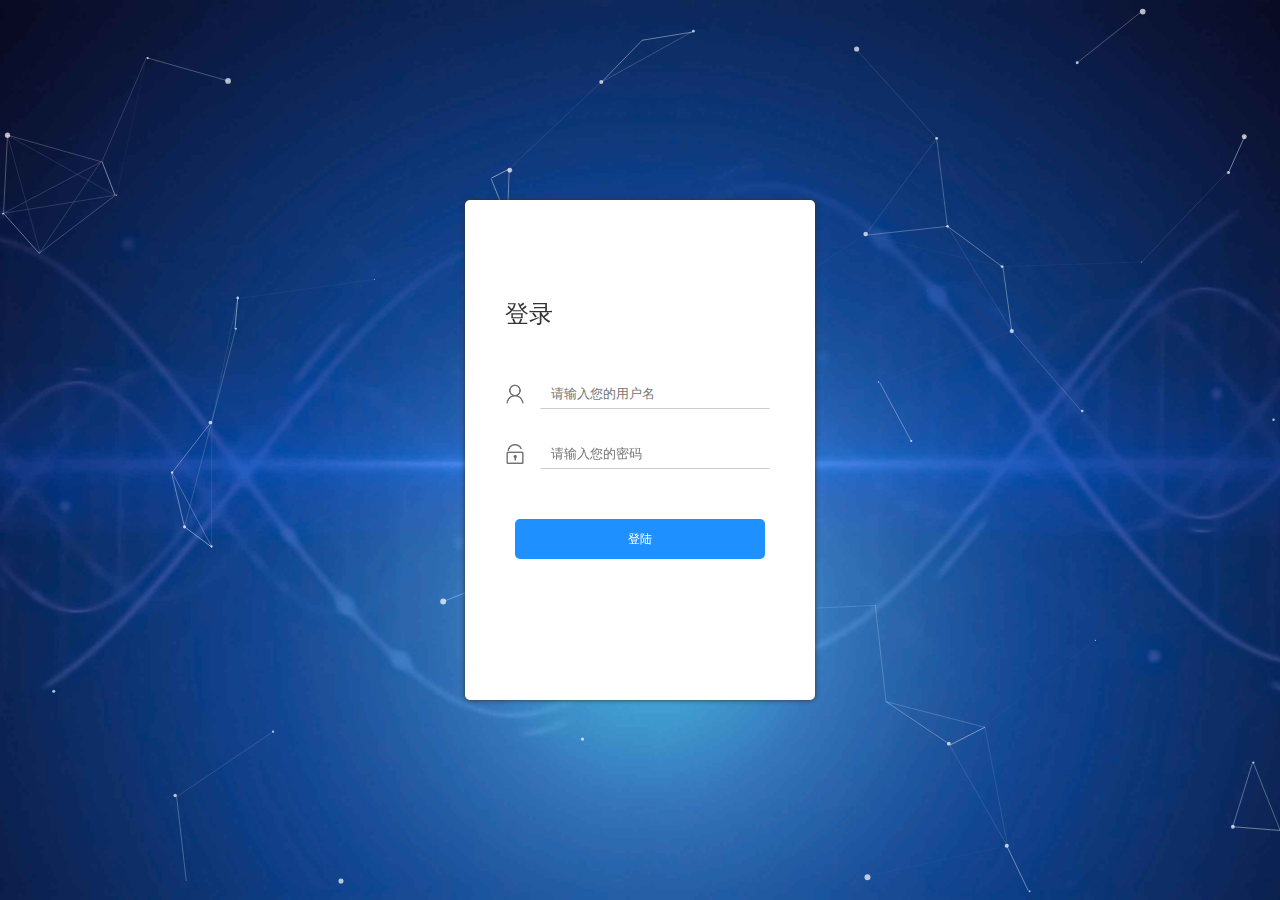
<file: src/main/resources/templates/front/index.html>
<!DOCTYPE html>
<html lang="en">
<head>
    <meta charset="utf-8">
    <title>登录页</title>
    <meta name="description" content="particles.js is a lightweight JavaScript library for creating particles.">
    <meta name="author" content="Vincent Garreau"/>
    <meta name="viewport"
          content="width=device-width, initial-scale=1.0, minimum-scale=1.0, maximum-scale=1.0, user-scalable=no">
    <link rel="stylesheet" media="screen" href="./css/style.css">
    <link rel="stylesheet" type="text/css" href="./css/reset.css"/>
</head>
<body>

<div id="particles-js">
    <div class="login">
        <div class="login-top">
            登录
        </div>
        <div class="login-center clearfix">
            <div class="login-center-img"><img src="img/name.png"/></div>
            <div class="login-center-input">
                <input id="username" type="text" name="" value="" placeholder="请输入您的用户名"
                       onfocus="this.placeholder=''"
                       onblur="this.placeholder='请输入您的用户名'"/>
                <div class="login-center-input-text">用户名</div>
            </div>
        </div>
        <div class="login-center clearfix">
            <div class="login-center-img"><img src="img/password.png"/></div>
            <div class="login-center-input">
                <input id="password" type="password" name="" value="" placeholder="请输入您的密码"
                       onfocus="this.placeholder=''"
                       onblur="this.placeholder='请输入您的密码'"/>
                <div class="login-center-input-text">密码</div>
            </div>
        </div>
        <div class="login-button">
            登陆
        </div>
    </div>
    <div class="sk-rotating-plane"></div>
</div>

<!-- scripts -->
<script src="../lib/js/jquery-2.1.1.min.js"></script>
<script src="./js/particles.min.js"></script>
<script src="./js/app.js"></script>
<script type="text/javascript">
    function hasClass(elem, cls) {
        cls = cls || '';
        if (cls.replace(/\s/g, '').length == 0) return false; //当cls没有参数时，返回false
        return new RegExp(' ' + cls + ' ').test(' ' + elem.className + ' ');
    }

    function addClass(ele, cls) {
        if (!hasClass(ele, cls)) {
            ele.className = ele.className == '' ? cls : ele.className + ' ' + cls;
        }
    }

    function removeClass(ele, cls) {
        if (hasClass(ele, cls)) {
            var newClass = ' ' + ele.className.replace(/[\t\r\n]/g, '') + ' ';
            while (newClass.indexOf(' ' + cls + ' ') >= 0) {
                newClass = newClass.replace(' ' + cls + ' ', ' ');
            }
            ele.className = newClass.replace(/^\s+|\s+$/g, '');
        }
    }

    document.querySelector(".login-button").onclick = function () {
        $.ajax({
            url: "/diary/diaryLogin",
            contentType: "application/json",
            method: "POST",
            data: JSON.stringify({
                "userName": $('#username').val(),
                "password": $('#password').val()
            }),
            success: function (result) {
                window.location.replace("../diary/calendar.html")
            }
        });
        addClass(document.querySelector(".login"), "active")
        setTimeout(function () {
            addClass(document.querySelector(".sk-rotating-plane"), "active")
            document.querySelector(".login").style.display = "none"

        }, 500)

        setTimeout(function () {
            removeClass(document.querySelector(".login"), "active")
            removeClass(document.querySelector(".sk-rotating-plane"), "active")
            document.querySelector(".login").style.display = "block"


        }, 2000)

    }
</script>
</body>
</html>
</file>
<file: src/main/resources/templates/front/css/style.css>
html,body{ 
	width:100%;
	height:100%;
}

canvas{
  display:block;
  vertical-align:bottom;
}

.count-particles{
  background: #000022;
  position: absolute;
  top: 48px;
  left: 0;
  width: 80px;
  color: #13E8E9;
  font-size: .8em;
  text-align: left;
  text-indent: 4px;
  line-height: 14px;
  padding-bottom: 2px;
  font-family: Helvetica, Arial, sans-serif;
  font-weight: bold;
}

.js-count-particles{
  font-size: 1.1em;
}

#stats,
.count-particles{
  -webkit-user-select: none;
  margin-top: 5px;
  margin-left: 5px;
}

#stats{
  border-radius: 3px 3px 0 0;
  overflow: hidden;
}

.count-particles{
  border-radius: 0 0 3px 3px;
}


#particles-js{
	width: 100%;
	height: 100%;
	position: relative;
	background-image: url(../img/bg.jpg);
	background-position: 50% 50%;
	background-size: cover;
	background-repeat: no-repeat;
	margin-left: auto;
	margin-right: auto;
}

.sk-rotating-plane {
	display: none;
    width: 80px;
    height: 80px;
    margin: auto;
    background-color: white;
    -webkit-animation: sk-rotating-plane 1.2s infinite ease-in-out;
    animation: sk-rotating-plane 1.2s infinite ease-in-out;
    z-index: 1;
    position: absolute;
    top: 50%;
    left: 50%;
    margin-left: -40px;
    margin-top: -80px;
}
.sk-rotating-plane.active{display: block;}

@keyframes sk-rotating-plane{
	0% {
	    -webkit-transform: perspective(120px) rotateX(0deg) rotateY(0deg);
	    transform: perspective(120px) rotateX(0deg) rotateY(0deg);
	}
	50% {
	    -webkit-transform: perspective(120px) rotateX(-180.1deg) rotateY(0deg);
	    transform: perspective(120px) rotateX(-180.1deg) rotateY(0deg);
	}
	100% {
	    -webkit-transform: perspective(120px) rotateX(-180deg) rotateY(-179.9deg);
	    transform: perspective(120px) rotateX(-180deg) rotateY(-179.9deg);
	}
}

@keyframes login-small{
	0%{
		transform: scale(1);-moz-transform: scale(1);	/* Firefox 4 */-webkit-transform: scale(1);	/* Safari 和 Chrome */-o-transform: scale(1);	/* Opera */-ms-transform:scale(1); 	/* IE 9 */
	}
	100%{
		transform: scale(0.2);-moz-transform: scale(0.1);	/* Firefox 4 */-webkit-transform: scale(0.2);	/* Safari 和 Chrome */-o-transform: scale(0.1);	/* Opera */-ms-transform:scale(0.1); 	/* IE 9 */
	}
}

.login{z-index: 2;position:absolute;width: 350px;border-radius: 5px;height: 500px;background: white;box-shadow: 0px 0px 5px #333333;top: 50%;left: 50%;margin-top: -250px;margin-left: -175px;transition: all 1s;-moz-transition: all 1s;	/* Firefox 4 */-webkit-transition: all 1s;	/* Safari 和 Chrome */-o-transition: all 1s;	/* Opera */}
.login-top{font-size: 24px;margin-top: 100px;padding-left: 40px;box-sizing: border-box;color: #333333;margin-bottom: 50px;}
.login-center{width: 100%;box-sizing: border-box;padding: 0 40px;margin-bottom: 30px;}
.login-center-img{width: 20px;height: 20px;float: left;margin-top: 5px;}
.login-center-img>img{width: 100%;}
.login-center-input{float: left;width: 230px;margin-left: 15px;height: 30px;position: relative;}
.login-center-input input{z-index: 2;transition: all 0.5s;padding-left: 10px;color: #333333;width: 100%;height: 30px;border: 0;border-bottom: 1px solid #cccccc;border-top: 1px solid #ffffff;border-left: 1px solid #ffffff;border-right: 1px solid #ffffff;box-sizing: border-box;outline: none;position: relative;}
.login-center-input input:focus{border: 1px solid dodgerblue;}
.login-center-input-text{background: white;padding: 0 5px;position: absolute;z-index: 0;opacity: 0;height: 20px;top: 50%;margin-top: -10px;font-size: 14px;left: 5px;color: dodgerblue;line-height: 20px;transition: all 0.5s;-moz-transition: all 0.5s;	/* Firefox 4 */-webkit-transition: all 0.5s;	/* Safari 和 Chrome */-o-transition: all 0.5s;	/* Opera */}
.login-center-input input:focus~.login-center-input-text{top: 0;z-index: 3;opacity: 1;margin-top: -15px;}
.login.active{-webkit-animation: login-small 0.8s ; animation: login-small 0.8s ;animation-fill-mode:forwards;-webkit-animation-fill-mode:forwards}
.login-button{cursor: pointer;width: 250px;text-align: center;height: 40px;line-height: 40px;background-color: dodgerblue;border-radius: 5px;margin: 0 auto;margin-top: 50px;color: white;}
</file>
